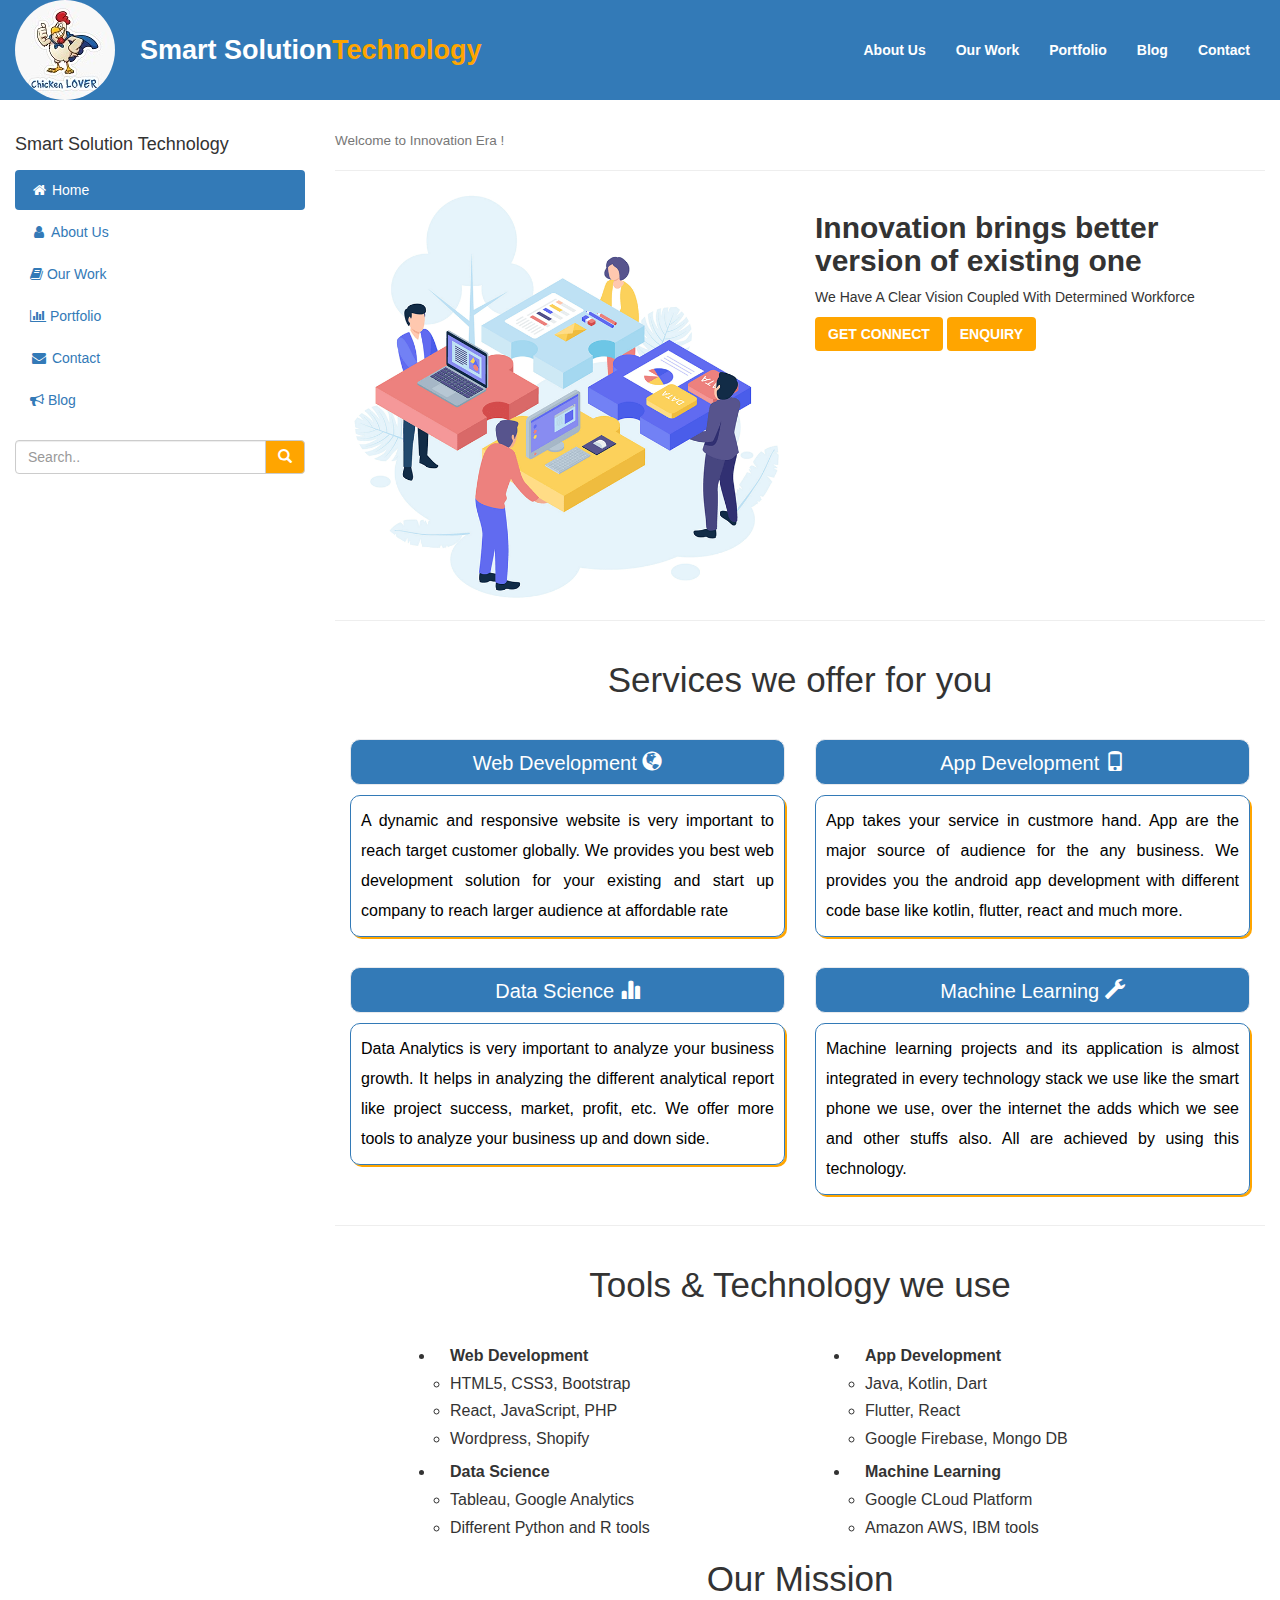
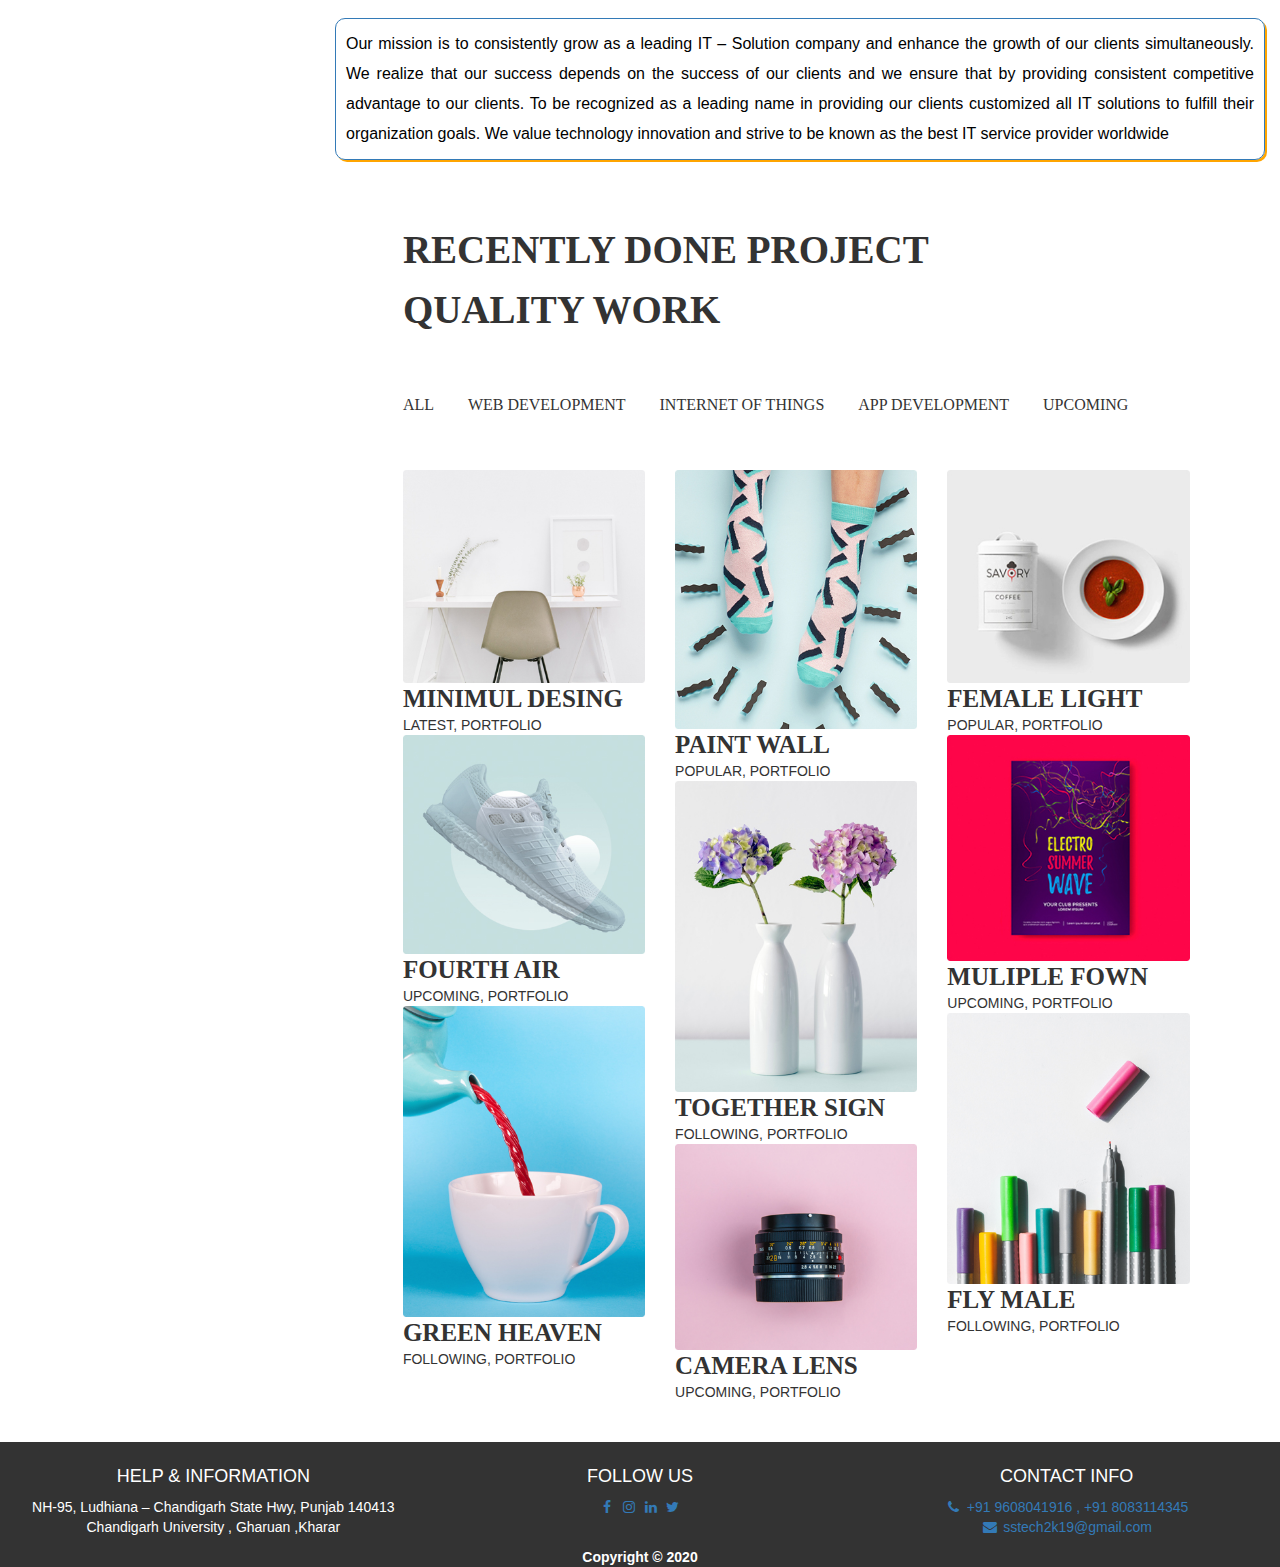
<file: index.html>
<!doctype html>
<html lang="en">
    <head>
        <meta charset="utf-8">
        <meta http-equiv="X-UA-Compatible" content="IE=edge">
        <meta name="viewport" content="width=device-width, initial-scale=1">
        
        <title>Home | SS Tech </title>

        <link rel="stylesheet" href="css/bootstrap.min.css">
        <link rel="stylesheet" href="./vendor/Magnific-Popup/dist/magnific-popup.css">


        <!--  Owl-carousel css file  -->
        <link rel="stylesheet" href="./vendor/owl-carousel/css/owl.carousel.min.css">
        <link rel="stylesheet" href="./vendor/owl-carousel/css/owl.theme.default.min.css">
        <link rel="stylesheet" href="css/styles.css">  
        <!-- Load an icon library -->
        <link rel="stylesheet" href="https://cdnjs.cloudflare.com/ajax/libs/font-awesome/4.7.0/css/font-awesome.min.css">
        <link rel="stylesheet" href="./css/responsive.css">

    </head>

    <body>
      <!-- Start of Header-->
      <header>
            <nav id="header-nav" class="navbar navbar-default" >
                <div class="container-fluid">
                    
                    <div class="navbar-header">
                      <!--brand logo-->
                      <a class="pull-left" href="index.html">
                        <img class="img-circle brand-logo" src="images/chicken-lover.jpg" alt="SS Tech">
                      </a>
                        <!--brand name-->
                      <a href="index.html" class="navbar-brand">
                        <h1 class="hidden-xs">Smart Solution<span>Technology</span></h1>
                        <h1 class="visible-xs">SS <span>Tech</span></h1>
                      </a>

                        <!--toggle get grouped for better mobile display-->
                      <button type="button" class="navbar-toggle collapsed" data-toggle="collapse" data-target="#collapsable-nav" aria-expanded="false" id="toggle-button">
                            <span class="sr-only">Toggle navigation</span>
                            <span class="icon-bar"></span>
                            <span class="icon-bar"></span>
                            <span class="icon-bar"></span>   
                      </button>
                    </div>

                    <div id="collapsable-nav" class="collapse navbar-collapse">
                         <ul id="nav-list" class="nav navbar-nav navbar-right">
                          <!--class="visible-xs"-->
                            <li>
                              <a href="pages/about-us.html">
                                <br class="hidden-xs">About Us</a>
                            </li>
                            <li>
                              <a href="pages/our-work.html">
                                <br class="hidden-xs">Our Work</a>
                            </li>
                            <li>
                              <a href="pages/portfolio.html">
                                <br class="hidden-xs">Portfolio</a>
                            </li>
                            <li>
                              <a href="#blog">
                                <br class="hidden-xs">Blog</a>
                            </li>
                            <li>
                              <a href="#contact">
                                <br class="hidden-xs">Contact</a>
                            </li>
                            
                        </ul>
                     </div>
                  </div>
            </nav>
        </header>  <!-- End of Header-->

        <!-- left side nav-->
        <div class="container-fluid">
            <div class="row content">
              <div class="col-sm-3 col-md-3 sidenav hidden-xs" data-spy="affix" data-offset-top="130">
              <!--scroll indicator-->
                <div class="progress-container">
                  <div class="progress-bar" id="myBar"></div>
                </div>

                <h4>Smart Solution Technology</h4>
                <ul class="nav nav-pills nav-stacked" >
                  <li class="active">
                    <a href="index.html"><i class="fa fa-fw fa-home"></i>  Home</a>
                  </li>
                  <li>
                    <a href="pages/about-us.html"><i class="fa fa-fw fa-user"></i>  About Us</a>
                  </li>
                  <li>
                    <a href="pages/our-work.html"><i class="fa fa-book"></i>  Our Work</a>
                  </li>
                  <li>
                    <a href="pages/portfolio.html"><i class="fa fa-bar-chart"></i>  Portfolio</a>
                  </li>
                  <li>
                    <a href="#contact"><i class="fa fa-fw fa-envelope"></i>  Contact</a>
                  </li>
                  <li>
                    <a href="#blog"><i class="fa fa-bullhorn"></i>  Blog</a>
                  </li>
                </ul>

                <br>

                <div class="input-group">
                  <input type="text" class="form-control" placeholder="Search..">
                  <span class="input-group-btn">
                    <button class="btn btn-default" type="button">
                      <span class="glyphicon glyphicon-search">
                      </span>
                    </button>
                  </span>
                </div>
                <br>  
            </div>


            <!--Top page Start-->
            <div class="col-sm-9 col-md-9 pull-right">
                <h4><small>Welcome to Innovation Era !</small></h4>
                <hr>
                <img src="images/hero-img.png" class="col-md-6 col-sm-6 col-xs-12">
                <div class="col-md-6 col-sm-6 col-xs-12">
                  <h2><strong>Innovation brings better version of existing one</strong></h2>
                  <p>
                    We Have A Clear Vision Coupled With Determined Workforce
                  </p>
                  <button class="btn"><a href="#"></a><strong>GET CONNECT</strong></button>
                  <button class="btn"><a href="#"></a><strong>ENQUIRY</strong></button>
                </div>
            </div>
            <!--Top page end-->

            <!--Services we offer Start-->
            <div class="col-sm-9 col-xs-12 pull-right">
              <hr>
              <h3>Services we offer for you</h3>
              <div class="col-md-6 col-sm-6 col-xs-12">
                <h2 class="service"> Web Development 
                  <span class="glyphicon glyphicon-globe">
                </h2>
                <p class="PageContent">
                  A dynamic and responsive website is very important to reach target customer globally. We provides you best web development solution for your existing and start up company to reach larger audience at affordable rate
                </p>
              </div>
              <div class="col-md-6 col-sm-6 col-xs-12">
                <h2 class="service"> App Development
                  <span class="glyphicon glyphicon-phone">
                </h2>
                <p class="PageContent">
                  App takes your service in custmore hand. App are the major source of audience for the any business. We provides you the android app development with different code base like kotlin, flutter, react and much more.
                </p>
              </div>
              <div class="col-md-6 col-sm-6 col-xs-12">
                <h2 class="service"> Data Science 
                  <span class="glyphicon glyphicon-stats">
                </h2>
                <p class="PageContent">
                  Data Analytics is very important to analyze your business growth. It helps in analyzing the different analytical report like project success, market, profit, etc. We offer more tools to analyze your business up and down side.
                </p>
              </div>
              <div class="col-md-6 col-sm-6 col-xs-12">
                <h2 class="service"> Machine Learning 
                <span class="glyphicon glyphicon-wrench">
                </h2>
                <p class="PageContent">
                  Machine learning projects and its application is almost integrated in every technology stack we use like the smart phone we use, over the internet the adds which we see and other stuffs also. All are achieved by using this technology.
                </p>
              </div>
            </div>
            <!--Services we offer End-->


            <!--Tools and Technology we use Start-->
            <div class="col-sm-9 pull-right">
              <hr>
              <h3>Tools & Technology we use</h3>
              <div class="list">
                <ul>
                  <li class="listHeading col-md-6 col-sm-6 col-xs-12">
                    <strong>Web Development</strong>
                    <ul>
                      <li> HTML5, CSS3, Bootstrap</li>
                      <li> React, JavaScript, PHP</li>
                      <li> Wordpress, Shopify</li>
                    </ul>
                  </li>

                  <li class="listHeading col-md-6 col-sm-6 col-xs-12">
                    <strong>App Development</strong>
                    <ul>
                      <li> Java, Kotlin, Dart</li>
                      <li> Flutter, React</li>
                      <li> Google Firebase, Mongo DB</li>
                    </ul>
                  </li>

                  <li class="listHeading col-md-6 col-sm-6 col-xs-12">
                    <strong>Data Science</strong>
                    <ul>
                      <li> Tableau, Google Analytics</li>
                      <li> Different Python and R tools</li>
                    </ul>
                  </li>

                  <li class="listHeading col-md-6 col-sm-6 col-xs-12">
                    <strong>Machine Learning</strong>
                    <ul>
                      <li> Google CLoud Platform</li>
                      <li> Amazon AWS, IBM tools</li>
                    </ul>
                  </li>
                </ul>
              </div>
            </div>
            <!--Tools and Technology we use end-->


            <!--Our Mission Start-->
            <div class="col-sm-9 pull-right">
              <h3>Our Mission</h3>
              <p class="PageContent">
                Our mission is to consistently grow as a leading IT – Solution company and enhance the growth of our clients simultaneously. We realize that our success depends on the success of our clients and we ensure that by providing consistent competitive advantage to our clients.
                To be recognized as a leading name in providing our clients customized all IT solutions to fulfill their organization goals. We value technology innovation and strive to be known as the best IT service provider worldwide
              </p>
            </div>
            <!--Our Mission End-->
          </div>

          <div class="col-sm-9 pull-right">

        <section class="project-area" id="port">
            <div class="container">
                <div class="project-title pb-5">
                    <h1 class="text-uppercase title-h1">Recently Done Project</h1>
                    <h1 class="text-uppercase title-h1">Quality Work</h1>
                </div>

                <div class="button-group">
                    <button type="button" class="active" id="btn1" data-filter="*">All</button>
                    <button type="button" data-filter=".popular">Web Development</button>
                    <button type="button" data-filter=".latest">Internet of Things</button>
                    <button type="button" data-filter=".following">App Development</button>
                    <button type="button" data-filter=".upcoming">Upcoming</button>
                </div>

                <div class="row grid">
                    <div class="col-lg-4 col-md-6 col-sm-12 element-item latest">
                        <div class="our-project">
                            <div class="img">
                                <a class="test-popup-link" href="images/projects/All Solution App.jpg">
                                    <img src="images/portfolio/p1.jpg" alt="portfolio-1" class="img-fluid">
                                </a>
                            </div>
                            <div class="title py-4">
                                <h4 class="text-uppercase">Minimul Desing</h4>
                                <span class="text-secondary">Latest, Portfolio</span>
                            </div>
                        </div>
                    </div>
                    <div class="col-lg-4 col-md-6 col-sm-12 element-item popular">
                        <div class="our-project">
                            <div class="img">
                                <a class="test-popup-link" href="images/portfolio/p2.jpg">
                                    <img src="images/portfolio/p2.jpg" alt="portfolio-2" class="img-fluid">
                                </a>
                            </div>
                            <div class="title py-4">
                                <h4 class="text-uppercase">Paint Wall</h4>
                                <span class="text-secondary">Popular, Portfolio</span>
                            </div>
                        </div>
                    </div>
                    <div class="col-lg-4 col-md-6 col-sm-12 element-item popular">
                        <div class="our-project">
                            <div class="img">
                                <a class="test-popup-link" href="images/portfolio/p3.jpg">
                                    <img src="images/portfolio/p3.jpg" alt="portfolio-3" class="img-fluid">
                                </a>
                            </div>
                            <div class="title py-4">
                                <h4 class="text-uppercase">Female light</h4>
                                <span class="text-secondary">Popular, Portfolio</span>
                            </div>
                        </div>
                    </div>
                    <div class="col-lg-4 col-md-6 col-sm-12 element-item upcoming">
                        <div class="our-project">
                            <div class="img">
                                <a class="test-popup-link" href="images/portfolio/p4.jpg">
                                    <img src="images/portfolio/p4.jpg" alt="portfolio-4" class="img-fluid">
                                </a>
                            </div>
                            <div class="title py-4">
                                <h4 class="text-uppercase">Fourth Air</h4>
                                <span class="text-secondary">Upcoming, Portfolio</span>
                            </div>
                        </div>
                    </div>
                    <div class="col-lg-4 col-md-6 col-sm-12 element-item upcoming">
                        <div class="our-project">
                            <div class="img">
                                <a class="test-popup-link" href="images/portfolio/p5.jpg">
                                    <img src="images/portfolio/p5.jpg" alt="portfolio-5" class="img-fluid">
                                </a>
                            </div>
                            <div class="title py-4">
                                <h4 class="text-uppercase">Muliple fown</h4>
                                <span class="text-secondary">Upcoming, Portfolio</span>
                            </div>
                        </div>
                    </div>
                    <div class="col-lg-4 col-md-6 col-sm-12 element-item following">
                        <div class="our-project">
                            <div class="img">
                                <a class="test-popup-link" href="images/portfolio/p6.jpg">
                                    <img src="images/portfolio/p6.jpg" alt="portfolio-6" class="img-fluid">
                                </a>
                            </div>
                            <div class="title py-4">
                                <h4 class="text-uppercase">Together sign</h4>
                                <span class="text-secondary">Following, Portfolio</span>
                            </div>
                        </div>
                    </div>
                    <div class="col-lg-4 col-md-6 col-sm-12 element-item following">
                        <div class="our-project">
                            <div class="img">
                                <a class="test-popup-link" href="images/portfolio/p7.jpg">
                                    <img src="images/portfolio/p7.jpg" alt="portfolio-7" class="img-fluid">
                                </a>
                            </div>
                            <div class="title py-4">
                                <h4 class="text-uppercase">Green Heaven</h4>
                                <span class="text-secondary">Following, Portfolio</span>
                            </div>
                        </div>
                    </div>
                    <div class="col-lg-4 col-md-6 col-sm-12 element-item following">
                        <div class="our-project">
                            <div class="img">
                                <a class="test-popup-link" href="images/portfolio/p8.jpg">
                                    <img src="images/portfolio/p8.jpg" alt="portfolio-8" class="img-fluid">
                                </a>
                            </div>
                            <div class="title py-4">
                                <h4 class="text-uppercase">Fly Male</h4>
                                <span class="text-secondary">Following, Portfolio</span>
                            </div>
                        </div>
                    </div>
                    <div class="col-lg-4 col-md-6 col-sm-12 element-item upcoming">
                        <div class="our-project">
                            <div class="img">
                                <a class="test-popup-link" href="images/portfolio/p9.jpg">
                                    <img src="images/portfolio/p9.jpg" alt="portfolio-9" class="img-fluid">
                                </a>
                            </div>
                            <div class="title py-4">
                                <h4 class="text-uppercase">Camera Lens</h4>
                                <span class="text-secondary">Upcoming, Portfolio</span>
                            </div>
                        </div>
                    </div>
                </div>
            </div>
        </section>

        <!--  ======================= End Project Area =============================  -->


          </div>

        </div>

        <footer class="container-fluid">
          <div class="row text-center">
              <div class="col-sm-4">
                <h4>HELP & INFORMATION</h4>
                <p>NH-95, Ludhiana – Chandigarh State Hwy, Punjab 140413
                  <br>
                  Chandigarh University , Gharuan ,Kharar
                </p>
              </div>

              <div class="col-sm-4">
                <h4>FOLLOW US</h4>
                <a href="#"><i class="fa fa-fw fa-facebook"></i></a>
                <a href="#"><i class="fa fa-fw fa-instagram"></i></a>
                <a href="#"><i class="fa fa-fw fa-linkedin"></i></a>
                <a href="#"><i class="fa fa-fw fa-twitter"></i></a>
 
              </div>

              <div class="col-sm-4">
                <h4>CONTACT INFO</h4>
                <a href="tel:+919608041916"><i class="fa fa-fw fa-phone"></i> +91 9608041916 ,</a>
                <a href="tel:+918083114345">+91 8083114345</a>
                <br>
                <a href="mailto:sstech2k19@gmail.com"><i class="fa fa-fw fa-envelope"></i> sstech2k19@gmail.com</a>
              </div>
          </div>

          <div class="row text-center">
              <strong>Copyright &copy; 2020</strong>
          </div>
        </footer>

        <script src="js/jquery-2.1.4.min.js"></script>
        <script src="js/bootstrap.min.js"></script>
        <script src="js/script.js"></script>

    <!--  isotope js library  -->
    <script src="./vendor/isotope/isotope.min.js"></script>

    <!--  Magnific popup script file  -->
    <script src="./vendor/Magnific-Popup/dist/jquery.magnific-popup.min.js"></script>

    <!--  Owl-carousel js file  -->
    <script src="./vendor/owl-carousel/js/owl.carousel.min.js"></script>

    <!--  custom js file  -->
    <script src="./js/main.js"></script>
    </body>

</html>
</file>
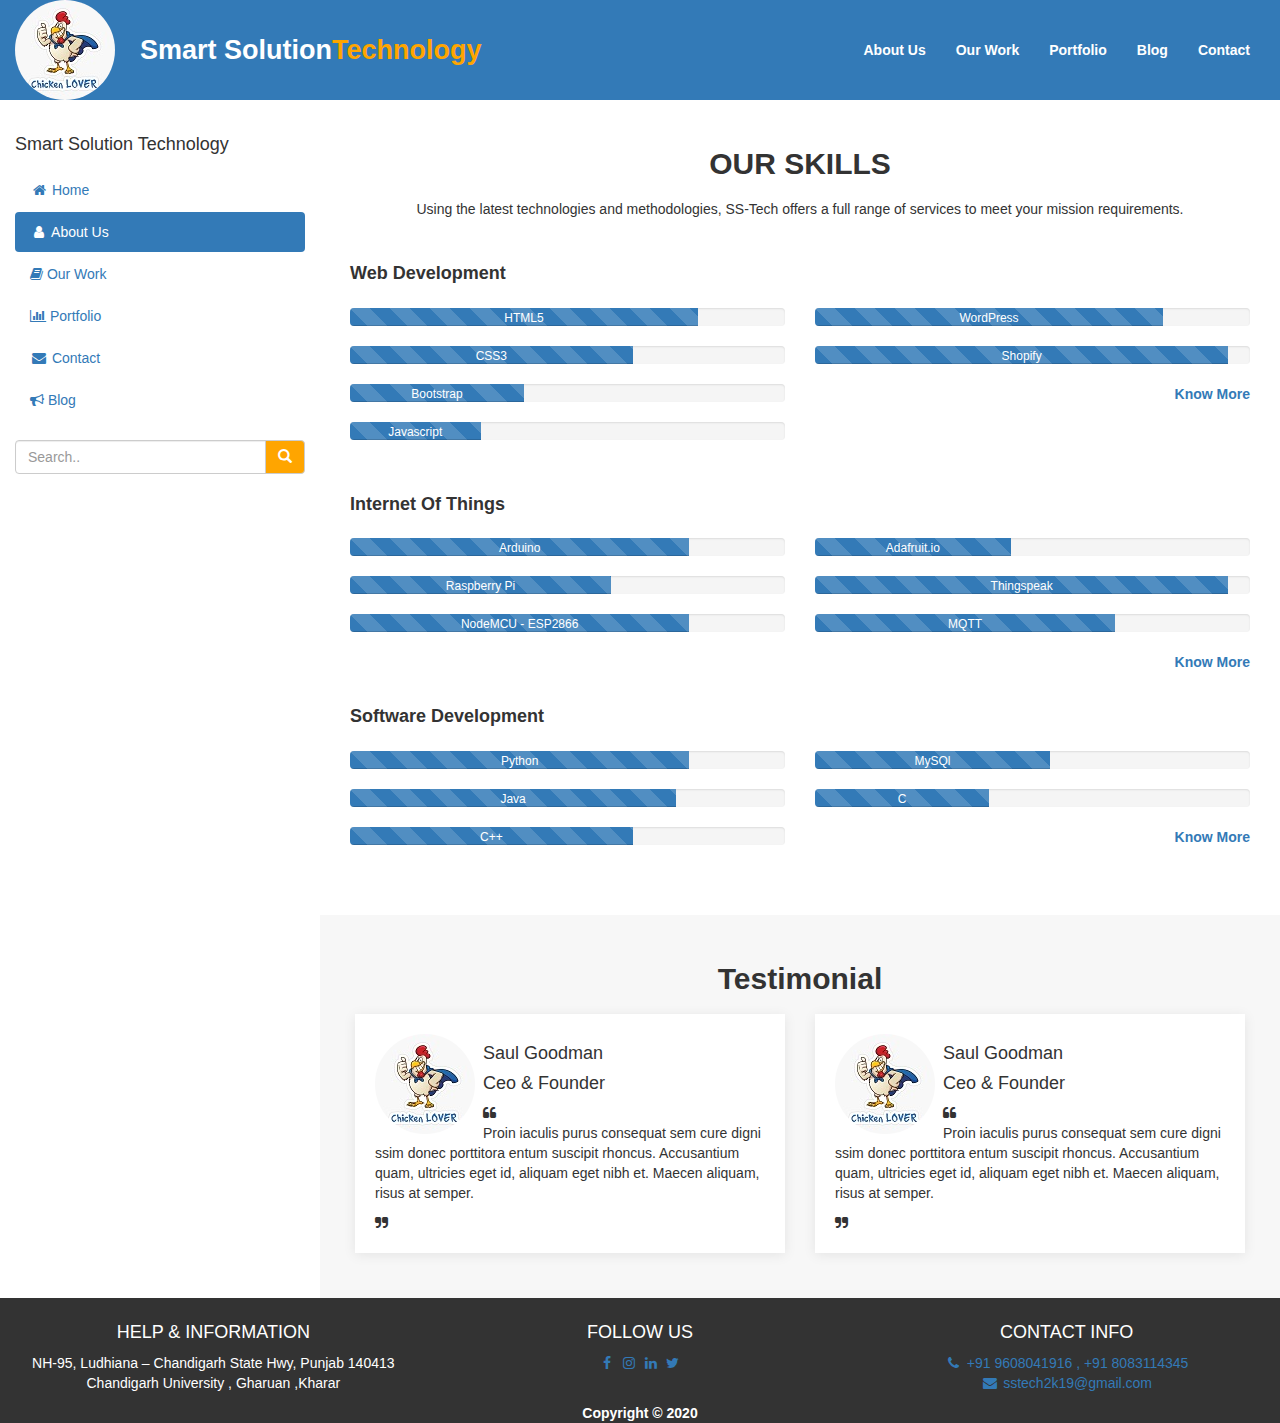
<file: pages/about-us.html>
<!doctype html>
<html lang="en">
    <head>
        <meta charset="utf-8">
        <meta http-equiv="X-UA-Compatible" content="IE=edge">
        <meta name="viewport" content="width=device-width, initial-scale=1">
        
        <title>Portfolio | SS Tech </title>

        <link rel="stylesheet" href="../css/bootstrap.min.css">
        <link rel="stylesheet" href="../css/styles.css">  
        <!-- Load an icon library -->
        <link rel="stylesheet" href="https://cdnjs.cloudflare.com/ajax/libs/font-awesome/4.7.0/css/font-awesome.min.css">

    </head>

    <body>
      <!-- Start of Header-->
      <header>
            <nav id="header-nav" class="navbar navbar-default" >
                <div class="container-fluid">
                    
                    <div class="navbar-header">
                      <!--brand logo-->
                      <a class="pull-left" href="../index.html">
                        <img class="img-circle brand-logo" src="../images/chicken-lover.jpg" alt="SS Tech">
                      </a>
                        <!--brand name-->
                      <a href="../index.html" class="navbar-brand">
                        <h1 class="hidden-xs">Smart Solution<span>Technology</span></h1>
                        <h1 class="visible-xs">SS <span>Tech</span></h1>
                      </a>

                        <!--toggle get grouped for better mobile display-->
                      <button type="button" class="navbar-toggle collapsed" data-toggle="collapse" data-target="#collapsable-nav" aria-expanded="false" id="toggle-button">
                            <span class="sr-only">Toggle navigation</span>
                            <span class="icon-bar"></span>
                            <span class="icon-bar"></span>
                            <span class="icon-bar"></span>   
                      </button>
                    </div>

                    <div id="collapsable-nav" class="collapse navbar-collapse">
                         <ul id="nav-list" class="nav navbar-nav navbar-right">
                          <!--class="visible-xs"-->
                            <li class="active">
                              <a href="about-us.html">
                                <br class="hidden-xs">About Us</a>
                            </li>
                            <li>
                              <a href="our-work.html">
                                <br class="hidden-xs">Our Work</a>
                            </li>
                            <li>
                              <a href="portfolio.html">
                                <br class="hidden-xs">Portfolio</a>
                            </li>
                            <li>
                              <a href="#blog">
                                <br class="hidden-xs">Blog</a>
                            </li>
                            <li>
                              <a href="#contact">
                                <br class="hidden-xs">Contact</a>
                            </li>
                            
                        </ul>
                     </div>
                  </div>
            </nav>
        </header>  <!-- End of Header-->

        <!-- left side nav-->
        <div class="container-fluid">
            <div class="row content">
              <div class="col-sm-3 sidenav hidden-xs" data-spy="affix" data-offset-top="130">
              <!--scroll indicator-->
                <div class="progress-container">
                  <div class="progress-bar" id="myBar"></div>
                </div>

                <h4>Smart Solution Technology</h4>
                <ul class="nav nav-pills nav-stacked" >
                  <li>
                    <a href="../index.html"><i class="fa fa-fw fa-home"></i>  Home</a>
                  </li>
                  <li class="active">
                    <a href="about-us.html"><i class="fa fa-fw fa-user"></i>  About Us</a>
                  </li>
                  <li>
                    <a href="our-work.html"><i class="fa fa-book"></i>  Our Work</a>
                  </li>
                  <li>
                    <a href="portfolio.html"><i class="fa fa-bar-chart"></i>  Portfolio</a>
                  </li>
                  <li>
                    <a href="#contact"><i class="fa fa-fw fa-envelope"></i>  Contact</a>
                  </li>
                  <li>
                    <a href="#blog"><i class="fa fa-bullhorn"></i>  Blog</a>
                  </li>
                </ul>

                <br>

                <div class="input-group">
                  <input type="text" class="form-control" placeholder="Search..">
                  <span class="input-group-btn">
                    <button class="btn btn-default" type="button">
                      <span class="glyphicon glyphicon-search">
                      </span>
                    </button>
                  </span>
                </div>
                <br>
                
            </div> 

        <!--Right content--(About Us)-->
            
            <div class="col-sm-9 pull-right">
              <div class="text-center">
                  <h1 style="font-size: 30px;font-weight: 700;line-height: 48.75px; color:rgb(51,51,51);">OUR SKILLS</h1>

                  <p>Using the latest technologies and methodologies, SS-Tech offers a full range of services to meet your mission requirements.</p>
              </div>
            </div> <!--End Right content--(col-sm-9 pull-right)-->
                
                <!--WEB DEv-->

            <div class="col-sm-9 pull-right">
                
              <div class="total-skill-box">
                  
                  <h1 style="font-size: 18px;font-weight: 700;line-height: 48.75px; color:rgb(51,51,51); margin-left: 15px;">Web Development</h1>
                  
                    <div class="col-sm-6" >
                      
                        <div class="progress">
                          <div class="progress-bar progress-bar-striped active" role="progressbar"
                          aria-valuenow="40" aria-valuemin="0" aria-valuemax="100" style="width:80%;">
                            HTML5
                          </div>
                        </div>
                        
                        <div class="progress">
                          <div class="progress-bar progress-bar-striped active" role="progressbar"
                          aria-valuenow="40" aria-valuemin="0" aria-valuemax="100" style="width:65%">
                            CSS3
                          </div>
                        </div>
                        
                        <div class="progress">
                          <div class="progress-bar progress-bar-striped active" role="progressbar"
                          aria-valuenow="40" aria-valuemin="0" aria-valuemax="100" style="width:40%">
                            Bootstrap
                          </div>
                        </div>
                        
                        <div class="progress">
                          <div class="progress-bar progress-bar-striped active" role="progressbar"
                          aria-valuenow="40" aria-valuemin="0" aria-valuemax="100" style="width:30%">
                            Javascript
                          </div>
                        </div>
                        
                    </div>

                    <div class="col-sm-6">
                      <div class="progress">
                          <div class="progress-bar progress-bar-striped active" role="progressbar"
                          aria-valuenow="40" aria-valuemin="0" aria-valuemax="100" style="width:80%;">
                            WordPress
                          </div>
                        </div>
                        
                        <div class="progress">
                          <div class="progress-bar progress-bar-striped active" role="progressbar"
                          aria-valuenow="40" aria-valuemin="0" aria-valuemax="100" style="width:95%;">
                            Shopify
                          </div>
                        </div>
                        
                        <a href="our-work.html" class="know-more" title="Web Development Project"><strong>Know More</strong></a>
                    </div>
              </div> <!--End total-skill-box-->

              
            </div><!--End Right content--(col-sm-9 pull-right skill-box)-->
                
                <!--IoT-->
            
            <div class="col-sm-9 pull-right">
                
              <div class="total-skill-box">
                  
                  <h1 style="font-size: 18px;font-weight: 700;line-height: 48.75px; color:rgb(51,51,51); margin-left: 15px;">Internet Of Things</h1>
                  
                    <div class="col-sm-6" >
                      
                        <div class="progress">
                          <div class="progress-bar progress-bar-striped active" role="progressbar"
                          aria-valuenow="40" aria-valuemin="0" aria-valuemax="100" style="width:78%;">
                            Arduino
                          </div>
                        </div>
                        
                        <div class="progress">
                          <div class="progress-bar progress-bar-striped active" role="progressbar"
                          aria-valuenow="40" aria-valuemin="0" aria-valuemax="100" style="width:60%;">
                            Raspberry Pi
                          </div>
                        </div>
                        
                        <div class="progress">
                          <div class="progress-bar progress-bar-striped active" role="progressbar"
                          aria-valuenow="40" aria-valuemin="0" aria-valuemax="100" style="width:78%;">
                            NodeMCU - ESP2866
                          </div>
                        </div>
                        
                    </div>

                    <div class="col-sm-6">
                        
                      <div class="progress">
                          <div class="progress-bar progress-bar-striped active" role="progressbar"
                          aria-valuenow="40" aria-valuemin="0" aria-valuemax="100" style="width:45%">
                          Adafruit.io 
                          </div>
                        </div>
                        
                      <div class="progress">
                          <div class="progress-bar progress-bar-striped active" role="progressbar"
                          aria-valuenow="40" aria-valuemin="0" aria-valuemax="100" style="width:95%">
                              Thingspeak
                          </div>
                        </div>
                        
                    <div class="progress">
                          <div class="progress-bar progress-bar-striped active" role="progressbar"
                          aria-valuenow="40" aria-valuemin="0" aria-valuemax="100" style="width:69%">
                            MQTT
                          </div>
                        </div>
                        
                        <a href="our-work.html" class="know-more" title="IoT Project"><strong>Know More</strong></a>
                        
                    </div>
              </div> <!--End total-skill-box-->   
            </div><!--End Right content--(col-sm-9 pull-right skill-box)-->
                
              <!--Software Dev-->
                 
            <div class="col-sm-9 pull-right">
                
              <div class="total-skill-box">
                  
                  <h1 style="font-size: 18px;font-weight: 700;line-height: 48.75px; color:rgb(51,51,51); margin-left: 15px;">Software Development</h1>
                  
                    <div class="col-sm-6" >
                      
                        <div class="progress">
                          <div class="progress-bar progress-bar-striped active" role="progressbar"
                          aria-valuenow="40" aria-valuemin="0" aria-valuemax="100" style="width:78%;">
                            Python
                          </div>
                        </div>
                        
                        <div class="progress">
                          <div class="progress-bar progress-bar-striped active" role="progressbar"
                          aria-valuenow="40" aria-valuemin="0" aria-valuemax="100" style="width:75%;">
                            Java
                          </div>
                        </div>
                        
                        <div class="progress">
                          <div class="progress-bar progress-bar-striped active" role="progressbar"
                          aria-valuenow="40" aria-valuemin="0" aria-valuemax="100" style="width:65%;">
                            C++
                          </div>
                        </div>
                        
                    </div>

                    <div class="col-sm-6">
                        
                      <div class="progress">
                          <div class="progress-bar progress-bar-striped active" role="progressbar"
                          aria-valuenow="40" aria-valuemin="0" aria-valuemax="100" style="width:54%">
                            MySQl
                          </div>  
                      </div>
                        
                        <div class="progress">
                          <div class="progress-bar progress-bar-striped active" role="progressbar"
                          aria-valuenow="40" aria-valuemin="0" aria-valuemax="100" style="width:40%;">
                            C
                          </div>
                        </div>
                        
                        <a href="our-work.html" class="know-more" title="Software Project"><strong>Know More</strong></a>
                    </div>
              </div> <!--End total-skill-box-->   
            </div><!--End Right content--(col-sm-9 pull-right skill-box)-->
                
<!--Testimonial-->
                
                <div class="col-sm-9 pull-right" style="background-color: #F7F7F7; padding: 20px 20px; margin-top: 50px;">
                
                    <h1 style="font-size: 30px;font-weight: 700;line-height: 48.75px; color:rgb(51,51,51);" class="text-center">Testimonial</h1>
                    
              <div class="testimonial-box">
                  
                    <div class="col-sm-6">
                      
                        <div class="inside-box">
                        
                            <img class="img-circle brand-logo testimonial-img" src="../images/chicken-lover.jpg" alt="SS Tech">
                            <h4>Saul Goodman</h4>
                            <h4>Ceo & Founder</h4>
                            
                            <i class="fa fa-quote-left" aria-hidden="true" ></i>
                            
                            <p> Proin iaculis purus consequat sem cure digni ssim donec porttitora entum suscipit rhoncus. Accusantium quam, ultricies eget id, aliquam eget nibh et. Maecen aliquam, risus at semper. </p>
                            <i class="fa fa-quote-right" aria-hidden="true"></i>
                            
                            
                        </div>
                        
                    </div>

                     <div class="col-sm-6">
                      
                        <div class="inside-box">
                        
                            <img class="img-circle brand-logo testimonial-img" src="../images/chicken-lover.jpg" alt="SS Tech">
                            <h4>Saul Goodman</h4>
                            <h4>Ceo & Founder</h4>
                            
                            <i class="fa fa-quote-left" aria-hidden="true" ></i>
                            
                            <p> Proin iaculis purus consequat sem cure digni ssim donec porttitora entum suscipit rhoncus. Accusantium quam, ultricies eget id, aliquam eget nibh et. Maecen aliquam, risus at semper. </p>
                            <i class="fa fa-quote-right" aria-hidden="true"></i>
                            
                            
                        </div>
                        
                    </div>
              </div> <!--End total-skill-box-->   
            </div><!--End Right content--(col-sm-9 pull-right skill-box)-->
                <!--End of Testimonila-->
                


        </div><!--End ROW content-->
      </div><!--End Container-fluid-->
                
      
        <!--footer-->

        <footer class="container-fluid">
          <div class="row text-center">
              <div class="col-sm-4">
                <h4>HELP & INFORMATION</h4>
                <p>NH-95, Ludhiana – Chandigarh State Hwy, Punjab 140413
                  <br>
                  Chandigarh University , Gharuan ,Kharar
                </p>
              </div>

              <div class="col-sm-4">
                <h4>FOLLOW US</h4>
                <a href="#"><i class="fa fa-fw fa-facebook"></i></a>
                <a href="#"><i class="fa fa-fw fa-instagram"></i></a>
                <a href="#"><i class="fa fa-fw fa-linkedin"></i></a>
                <a href="#"><i class="fa fa-fw fa-twitter"></i></a>
 
              </div>

              <div class="col-sm-4">
                <h4>CONTACT INFO</h4>
                <a href="tel:+919608041916"><i class="fa fa-fw fa-phone"></i> +91 9608041916 ,</a>
                <a href="tel:+918083114345">+91 8083114345</a>
                <br>
                <a href="mailto:sstech2k19@gmail.com"><i class="fa fa-fw fa-envelope"></i> sstech2k19@gmail.com</a>
              </div>
          </div>

          <div class="row text-center">
              <strong>Copyright &copy; 2020</strong>
          </div>
        </footer>

        <script src="../js/jquery-2.1.4.min.js"></script>
        <script src="../js/bootstrap.min.js"></script>
        <script src="../js/script.js"></script>
    </body>

</html>
</file>
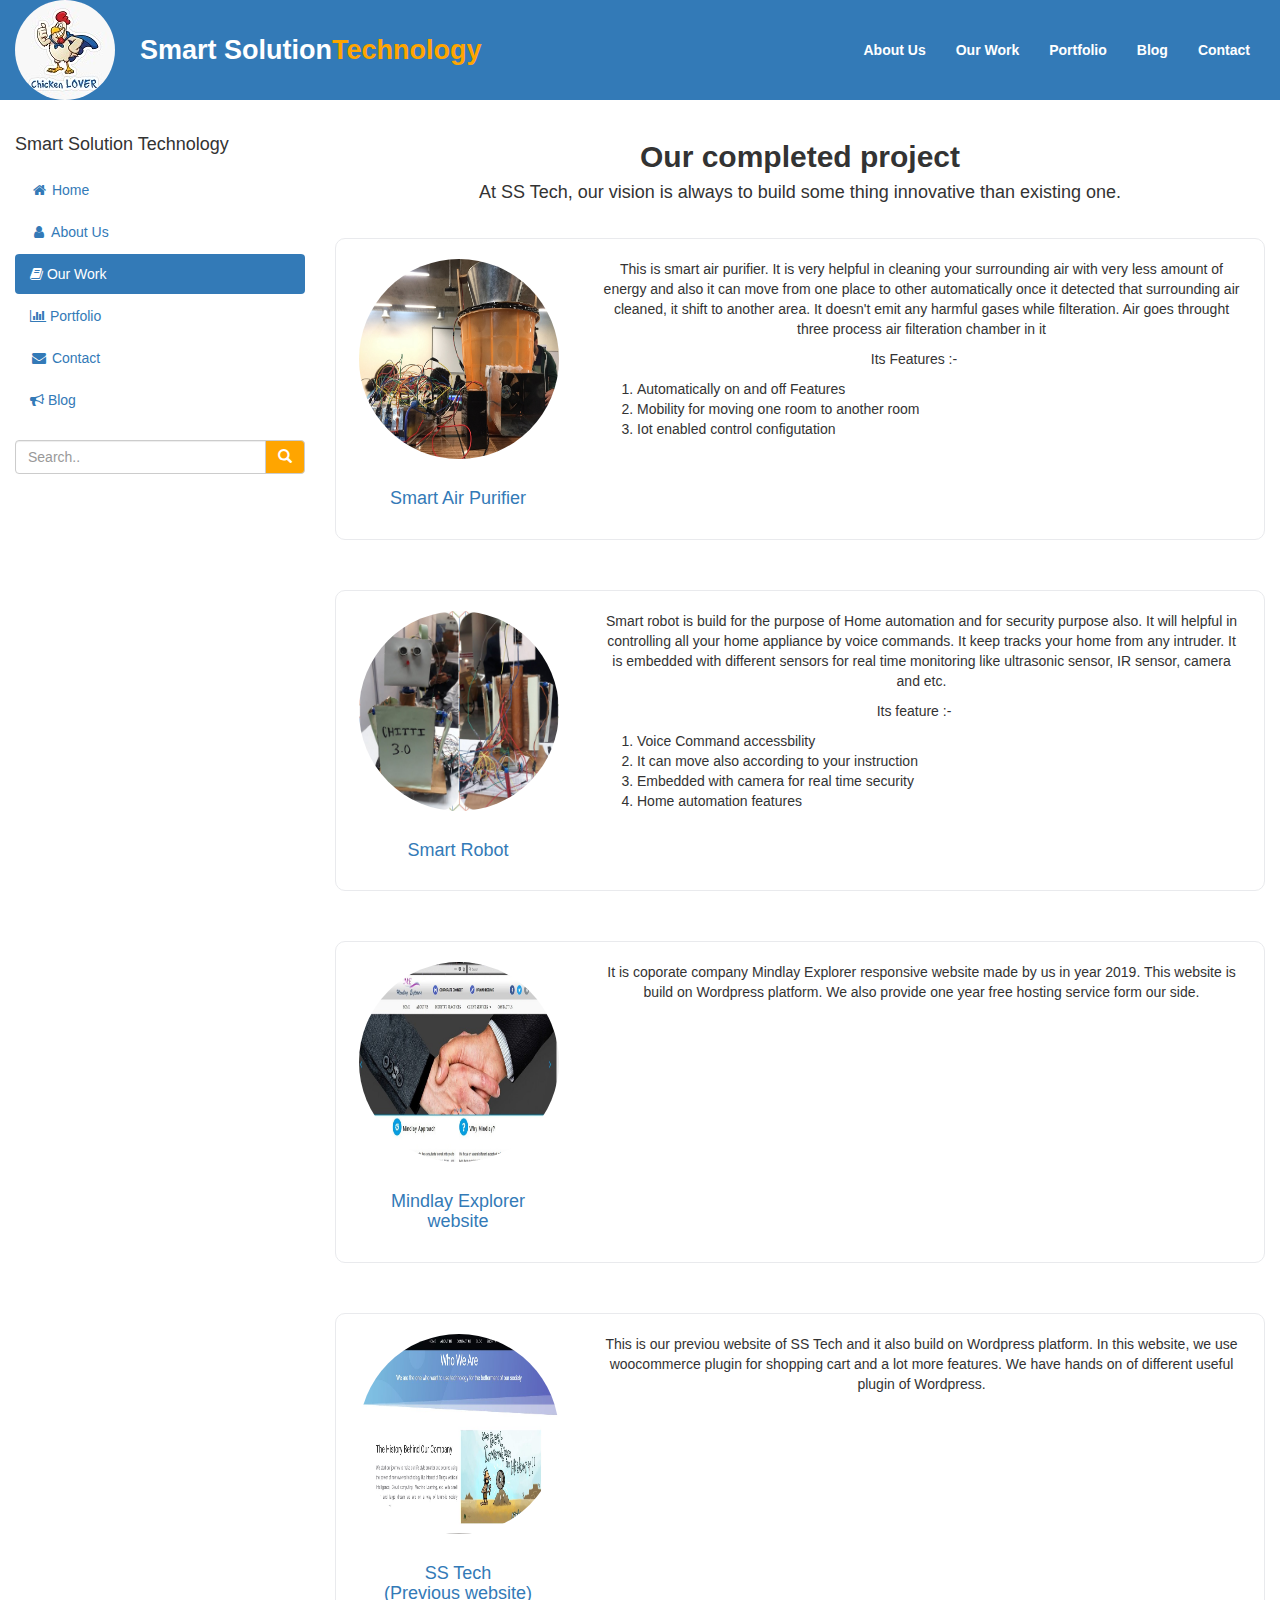
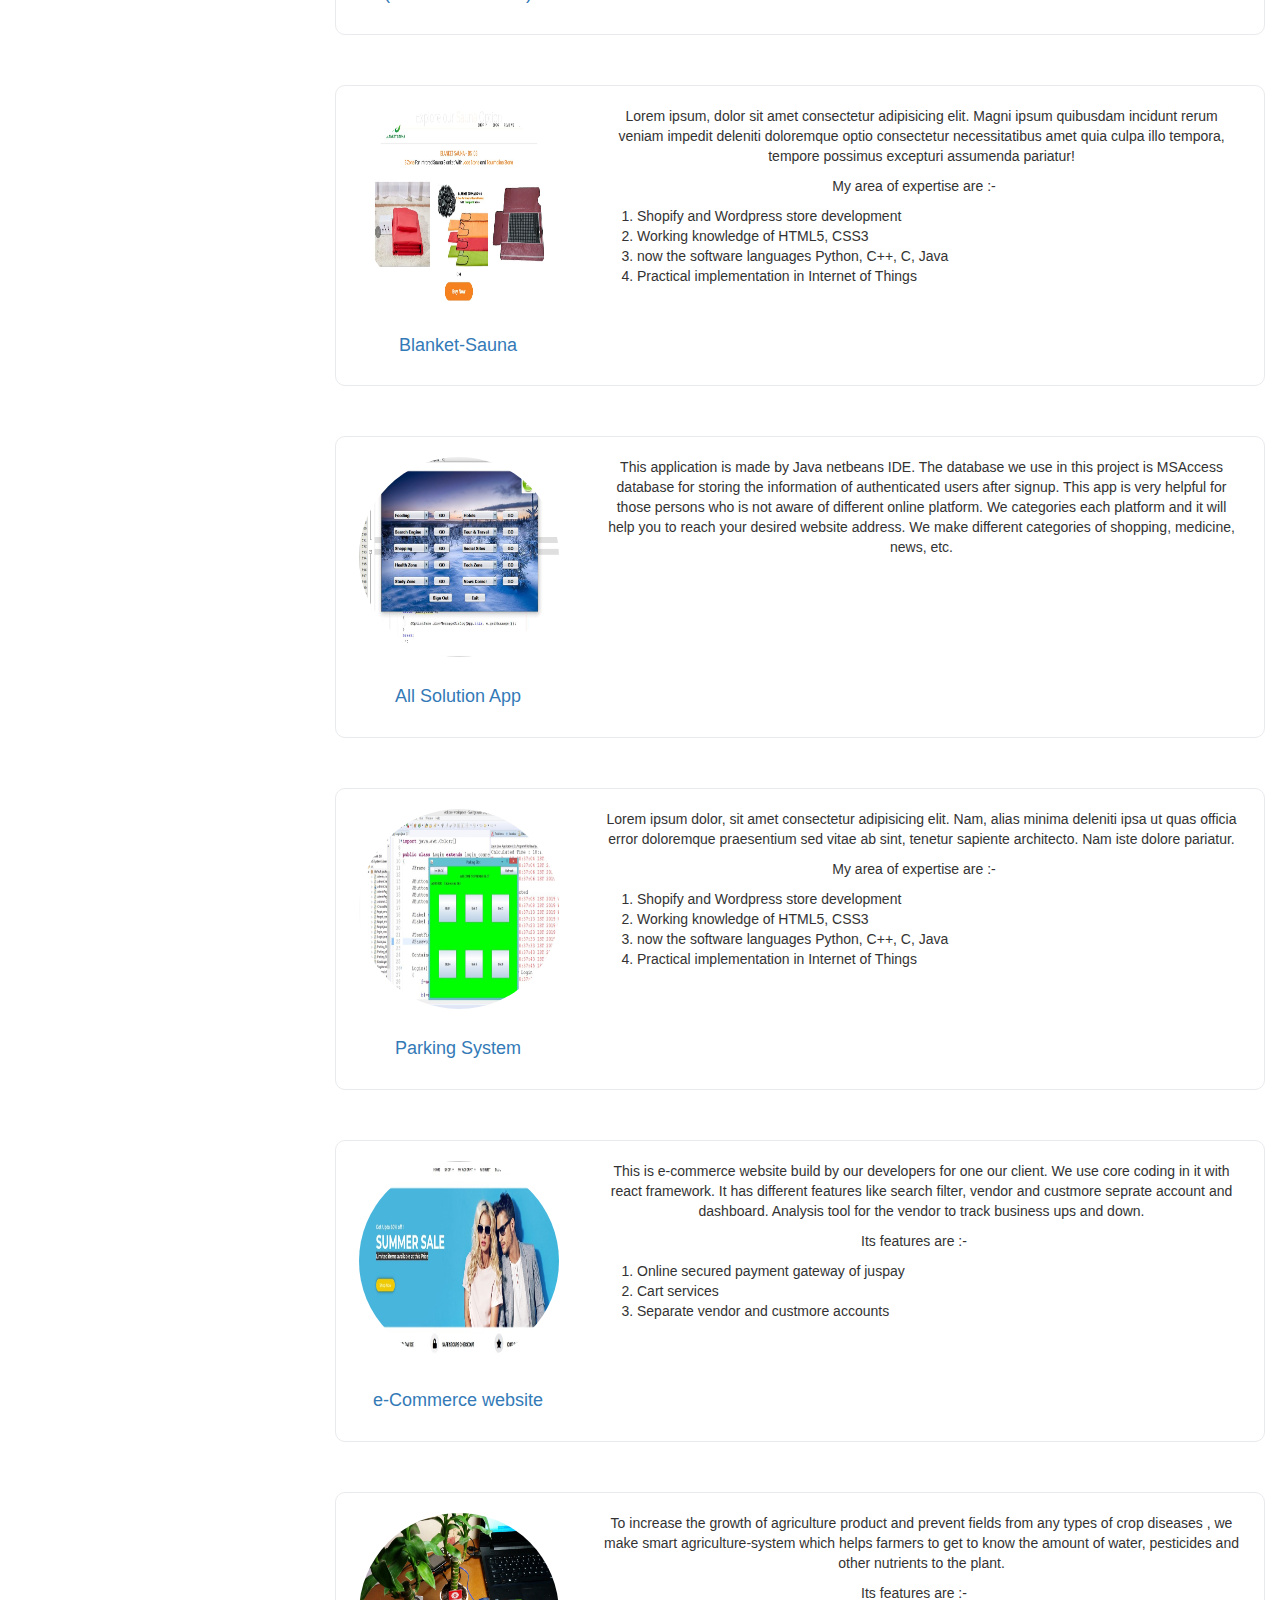
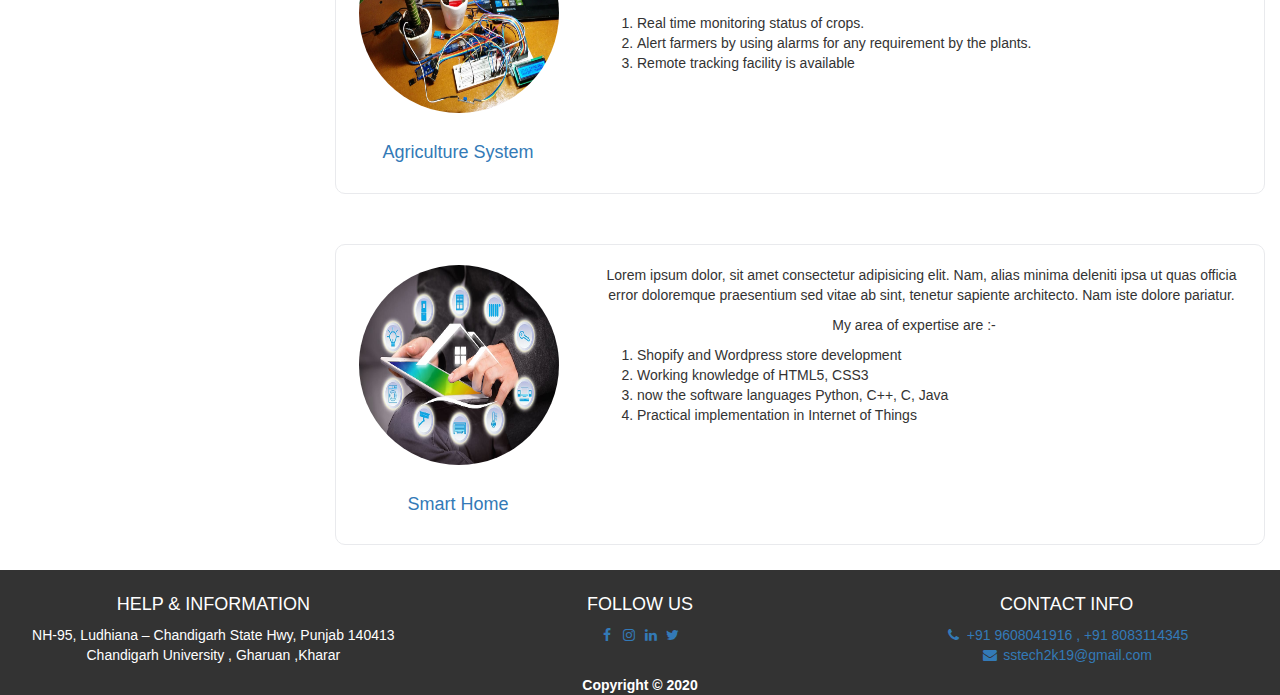
<file: pages/our-work.html>
<!doctype html>
<html lang="en">
    <head>
        <meta charset="utf-8">
        <meta http-equiv="X-UA-Compatible" content="IE=edge">
        <meta name="viewport" content="width=device-width, initial-scale=1">
        
        <title>Our Work | SS Tech </title>

        <link rel="stylesheet" href="../css/bootstrap.min.css">
        <link rel="stylesheet" href="../css/styles.css">  
        <!-- Load an icon library -->
        <link rel="stylesheet" href="https://cdnjs.cloudflare.com/ajax/libs/font-awesome/4.7.0/css/font-awesome.min.css">

    </head>

    <body>
      <!-- Start of Header-->
      <header>
            <nav id="header-nav" class="navbar navbar-default" >
                <div class="container-fluid">
                    
                    <div class="navbar-header">
                      <!--brand logo-->
                      <a class="pull-left" href="../index.html">
                        <img class="img-circle brand-logo" src="../images/chicken-lover.jpg" alt="SS Tech">
                      </a>
                        <!--brand name-->
                      <a href="../index.html" class="navbar-brand">
                        <h1 class="hidden-xs">Smart Solution<span>Technology</span></h1>
                        <h1 class="visible-xs">SS <span>Tech</span></h1>
                      </a>

                        <!--toggle get grouped for better mobile display-->
                      <button type="button" class="navbar-toggle collapsed" data-toggle="collapse" data-target="#collapsable-nav" aria-expanded="false" id="toggle-button">
                            <span class="sr-only">Toggle navigation</span>
                            <span class="icon-bar"></span>
                            <span class="icon-bar"></span>
                            <span class="icon-bar"></span>   
                      </button>
                    </div>

                    <div id="collapsable-nav" class="collapse navbar-collapse">
                         <ul id="nav-list" class="nav navbar-nav navbar-right">
                          <!--class="visible-xs"-->
                            <li>
                              <a href="about-us.html">
                                <br class="hidden-xs">About Us</a>
                            </li>
                            <li>
                              <a href="#our-work">
                                <br class="hidden-xs">Our Work</a>
                            </li>
                            <li class="active">
                              <a href="portfolio.html">
                                <br class="hidden-xs">Portfolio</a>
                            </li>
                            <li>
                              <a href="#blog">
                                <br class="hidden-xs">Blog</a>
                            </li>
                            <li>
                              <a href="#contact">
                                <br class="hidden-xs">Contact</a>
                            </li>
                            
                        </ul>
                     </div>
                  </div>
            </nav>
        </header>  <!-- End of Header-->

        <!-- left side nav-->
        <div class="container-fluid">
            <div class="row content">
              <div class="col-sm-3 sidenav hidden-xs" data-spy="affix" data-offset-top="130">
              <!--scroll indicator-->
                <div class="progress-container">
                  <div class="progress-bar" id="myBar"></div>
                </div>

                <h4>Smart Solution Technology</h4>
                <ul class="nav nav-pills nav-stacked" >
                  <li>
                    <a href="../index.html"><i class="fa fa-fw fa-home"></i>  Home</a>
                  </li>
                  <li>
                    <a href="about-us.html"><i class="fa fa-fw fa-user"></i>  About Us</a>
                  </li>
                  <li class="active">
                    <a href="our-work.html"><i class="fa fa-book"></i>  Our Work</a>
                  </li>
                  <li>
                    <a href="portfolio.html"><i class="fa fa-bar-chart"></i>  Portfolio</a>
                  </li>
                  <li>
                    <a href="#contact"><i class="fa fa-fw fa-envelope"></i>  Contact</a>
                  </li>
                  <li>
                    <a href="#blog"><i class="fa fa-bullhorn"></i>  Blog</a>
                  </li>
                </ul>

                <br>

                <div class="input-group">
                  <input type="text" class="form-control" placeholder="Search..">
                  <span class="input-group-btn">
                    <button class="btn btn-default" type="button">
                      <span class="glyphicon glyphicon-search">
                      </span>
                    </button>
                  </span>
                </div>
                <br>
                
            </div> 

        <!--Right content--(Our work)-->

            <!--Top Section Start-->
            <div class="col-sm-9 pull-right">
              <h2 align="center"><strong>Our completed project </strong></h2>
              <h4 align="center">At SS Tech, our vision is always to build some thing innovative than existing one.</h4>
            </div>
            <!--Top Section End-->
            <div class="col-sm-9 pull-right member-box">

              <!--Air Purifier Section start-->
              <div class="indiviudal-box">              
                    <div class="col-sm-3 text-center">
                      <img class="img-circle member-img" src="../images/projects/air-purifier.JPG" alt="Air Purifier">
                      <br><br>
                      <h4 class="text-center" style="color: #337AB7;">Smart Air Purifier</h4>
                    </div>

                    <div class="col-sm-9">
                      <p class="text-center member-decription">
                      This is smart air purifier. It is very helpful in cleaning your surrounding air with very less amount of
                      energy and also it can move from one place to other automatically once it detected that surrounding air cleaned,
                      it shift to another area. It doesn't emit any harmful gases while filteration. Air goes throught three
                      process air filteration chamber in it
                      <br>
                       <p align="center">Its Features :- </p>
                       <ol style="margin-left: 50px;">
                         <li> Automatically on and off Features</li>
                         <li> Mobility for moving one room to another room</li>
                         <li> Iot enabled control configutation</li>
                       </ol>
                    </div>
              </div>
              <!--Air Purifier Section end-->

              <!--Air Purifier Section start-->
              <div class="indiviudal-box">              
                <div class="col-sm-3 text-center">
                  <img class="img-circle member-img" src="../images/projects/smart-robot.jpg" alt="smart-robot">
                  <br><br>
                  <h4 class="text-center" style="color: #337AB7;">Smart Robot</h4>
                </div>

                <div class="col-sm-9">
                  <p class="text-center member-decription">
                  Smart robot is build for the purpose of Home automation and for security purpose also. It will helpful in controlling
                  all your home appliance by voice commands. It keep tracks your home from any intruder. It is embedded with different sensors
                  for real time monitoring like ultrasonic sensor, IR sensor, camera and etc.
                  <br>
                   <p align="center">Its feature :- </p>
                   <ol style="margin-left: 50px;">
                     <li> Voice Command accessbility</li>
                     <li> It can move also according to your instruction</li>
                     <li> Embedded with camera for real time security</li>
                     <li> Home automation features </li>
                   </ol>
                </div>
          </div>
          <!--Air Purifier Section end-->
          
              <!--Air Purifier Section start-->
              <div class="indiviudal-box">              
                <div class="col-sm-3 text-center">
                  <img class="img-circle member-img" src="../images/projects/mindlay explorer.jpg" alt="mindlay">
                  <br><br>
                  <h4 class="text-center" style="color: #337AB7;">Mindlay Explorer website</h4>
                </div>

                <div class="col-sm-9">
                  <p class="text-center member-decription">
                  It is coporate company Mindlay Explorer responsive website made by us in year 2019.
                  This website is build on Wordpress platform. We also provide one year free hosting service form
                  our side.
                  <br>
                </div>
          </div>
          <!--Air Purifier Section end-->          

              <!--Air Purifier Section start-->
              <div class="indiviudal-box">              
                <div class="col-sm-3 text-center">
                  <img class="img-circle member-img" src="../images/projects/sstech.JPG" alt="SS Tech">
                  <br><br>
                  <h4 class="text-center" style="color: #337AB7;">SS Tech <br> (Previous website)</h4>
                </div>

                <div class="col-sm-9">
                  <p class="text-center member-decription">
                  This is our previou website of SS Tech and it also build on Wordpress platform. In this website, we use
                  woocommerce plugin for shopping cart and a lot more features. We have hands on of different useful plugin
                  of Wordpress.
                  <br>
                </div>
          </div>
          <!--Air Purifier Section end-->
          
              <!--Air Purifier Section start-->
              <div class="indiviudal-box">              
                <div class="col-sm-3 text-center">
                  <img class="img-circle member-img" src="../images/projects/blanket-sauna.JPG" alt="Blanket-Sauna">
                  <br><br>
                  <h4 class="text-center" style="color: #337AB7;">Blanket-Sauna</h4>
                </div>

                <div class="col-sm-9">
                  <p class="text-center member-decription">
                  Lorem ipsum, dolor sit amet consectetur adipisicing elit. Magni ipsum quibusdam incidunt rerum veniam impedit deleniti doloremque optio consectetur necessitatibus amet quia culpa illo tempora, tempore possimus excepturi assumenda pariatur!
                  <br>
                   <p align="center">My area of expertise are :- </p>
                   <ol style="margin-left: 50px;">
                     <li> Shopify and Wordpress store development</li>
                     <li> Working knowledge of HTML5, CSS3</li>
                     <li> now the software languages Python, C++, C, Java</li>
                     <li> Practical implementation in Internet of Things </li>
                   </ol>
                </div>
          </div>
          <!--Air Purifier Section end-->

              <!--Smart Robot start-->
              <div class="indiviudal-box">
                    <div class="col-sm-3 text-center">
                      <img class="img-circle member-img" src="../images/projects/All Solution App.jpg" alt="All Solution App">
                      <br><br>
                      <h4 class="text-center" style="color: #337AB7;">All Solution App</h4>
                    </div>

                    <div class="col-sm-9">
                      <p class="text-center member-decription">
                      This application is made by Java netbeans IDE. The database we use in this project is MSAccess database for storing
                      the information of authenticated users after signup. This app is very helpful for those persons
                      who is not aware of different online platform. We categories each platform and it will help you
                      to reach your desired website address. We make different categories of shopping, medicine, news, etc.
                      <br>
                    </div>
              </div>
              <!--Smart Robot Section end-->

              <!--Air Purifier Section end-->

              <!--Smart Robot start-->
              <div class="indiviudal-box">
                <div class="col-sm-3 text-center">
                  <img class="img-circle member-img" src="../images/projects/Parking System.jpg" alt="Parking System">
                  <br><br>
                  <h4 class="text-center" style="color: #337AB7;">Parking System</h4>
                </div>

                <div class="col-sm-9">
                  <p class="text-center member-decription">
                  Lorem ipsum dolor, sit amet consectetur adipisicing elit. Nam, alias minima deleniti ipsa ut quas officia error doloremque praesentium sed vitae ab sint, tenetur sapiente architecto. Nam iste dolore pariatur.
                  <br>
                   <p align="center">My area of expertise are :- </p>
                   <ol style="margin-left: 50px;">
                     <li> Shopify and Wordpress store development</li>
                     <li> Working knowledge of HTML5, CSS3</li>
                     <li> now the software languages Python, C++, C, Java</li>
                     <li> Practical implementation in Internet of Things </li>
                   </ol>
                </div>
          </div>
          <!--Smart Robot Section end-->
          
              <!--Air Purifier Section end-->

              <!--Smart Robot start-->
              <div class="indiviudal-box">
                <div class="col-sm-3 text-center">
                  <img class="img-circle member-img" src="../images/projects/e-Commerce.jpg" alt="e-Commerce">
                  <br><br>
                  <h4 class="text-center" style="color: #337AB7;">e-Commerce website</h4>
                </div>

                <div class="col-sm-9">
                  <p class="text-center member-decription">
                  This is e-commerce website build by our developers for one our client. We use core coding in it with react framework.
                  It has different features like search filter, vendor and custmore seprate account and dashboard. Analysis tool for the 
                  vendor to track business ups and down.
                  <br>
                   <p align="center">Its features are :- </p>
                   <ol style="margin-left: 50px;">
                     <li> Online secured payment gateway of juspay</li>
                     <li> Cart services</li>
                     <li> Separate vendor and custmore accounts</li>
                   </ol>
                </div>
          </div>
          <!--Smart Robot Section end-->
          
              <!--Air Purifier Section end-->

              <!--Smart Robot start-->
              <div class="indiviudal-box">
                <div class="col-sm-3 text-center">
                  <img class="img-circle member-img" src="../images/projects/agriculture-system.jpg" alt="agriculture-system">
                  <br><br>
                  <h4 class="text-center" style="color: #337AB7;">Agriculture System</h4>
                </div>

                <div class="col-sm-9">
                  <p class="text-center member-decription">
                    To increase the growth of agriculture product and prevent fields from any types of crop diseases
                    , we make smart agriculture-system which helps farmers to get to know the amount of water, pesticides and other nutrients 
                    to the plant.
                  <br>
                   <p align="center">Its features are :- </p>
                   <ol style="margin-left: 50px;">
                     <li> Real time monitoring status of crops.</li>
                     <li> Alert farmers by using alarms for any requirement by the plants.</li>
                     <li> Remote tracking facility is available</li>
                   </ol>
                </div>
          </div>
          <!--Smart Robot Section end-->
          
              <!--Air Purifier Section end-->

              <!--Smart Robot start-->
              <div class="indiviudal-box">
                <div class="col-sm-3 text-center">
                  <img class="img-circle member-img" src="../images/projects/smart-home.jpg" alt="Smart Home">
                  <br><br>
                  <h4 class="text-center" style="color: #337AB7;">Smart Home</h4>
                </div>

                <div class="col-sm-9">
                  <p class="text-center member-decription">
                  Lorem ipsum dolor, sit amet consectetur adipisicing elit. Nam, alias minima deleniti ipsa ut quas officia error doloremque praesentium sed vitae ab sint, tenetur sapiente architecto. Nam iste dolore pariatur.
                  <br>
                   <p align="center">My area of expertise are :- </p>
                   <ol style="margin-left: 50px;">
                     <li> Shopify and Wordpress store development</li>
                     <li> Working knowledge of HTML5, CSS3</li>
                     <li> now the software languages Python, C++, C, Java</li>
                     <li> Practical implementation in Internet of Things </li>
                   </ol>
                </div>
          </div>
          <!--Smart Robot Section end-->          

            </div><!--End Right content--(col-sm-9 pull-right)-->




        </div><!--End ROW content-->
      </div><!--End Container-fluid-->


        <!--footer-->

        <footer class="container-fluid">
          <div class="row text-center">
              <div class="col-sm-4">
                <h4>HELP & INFORMATION</h4>
                <p>NH-95, Ludhiana – Chandigarh State Hwy, Punjab 140413
                  <br>
                  Chandigarh University , Gharuan ,Kharar
                </p>
              </div>

              <div class="col-sm-4">
                <h4>FOLLOW US</h4>
                <a href="#"><i class="fa fa-fw fa-facebook"></i></a>
                <a href="#"><i class="fa fa-fw fa-instagram"></i></a>
                <a href="#"><i class="fa fa-fw fa-linkedin"></i></a>
                <a href="#"><i class="fa fa-fw fa-twitter"></i></a>
 
              </div>

              <div class="col-sm-4">
                <h4>CONTACT INFO</h4>
                <a href="tel:+919608041916"><i class="fa fa-fw fa-phone"></i> +91 9608041916 ,</a>
                <a href="tel:+918083114345">+91 8083114345</a>
                <br>
                <a href="mailto:sstech2k19@gmail.com"><i class="fa fa-fw fa-envelope"></i> sstech2k19@gmail.com</a>
              </div>
          </div>

          <div class="row text-center">
              <strong>Copyright &copy; 2020</strong>
          </div>
        </footer>

        <script src="../js/jquery-2.1.4.min.js"></script>
        <script src="../js/bootstrap.min.js"></script>
        <script src="../js/script.js"></script>
    </body>

</html>
</file>
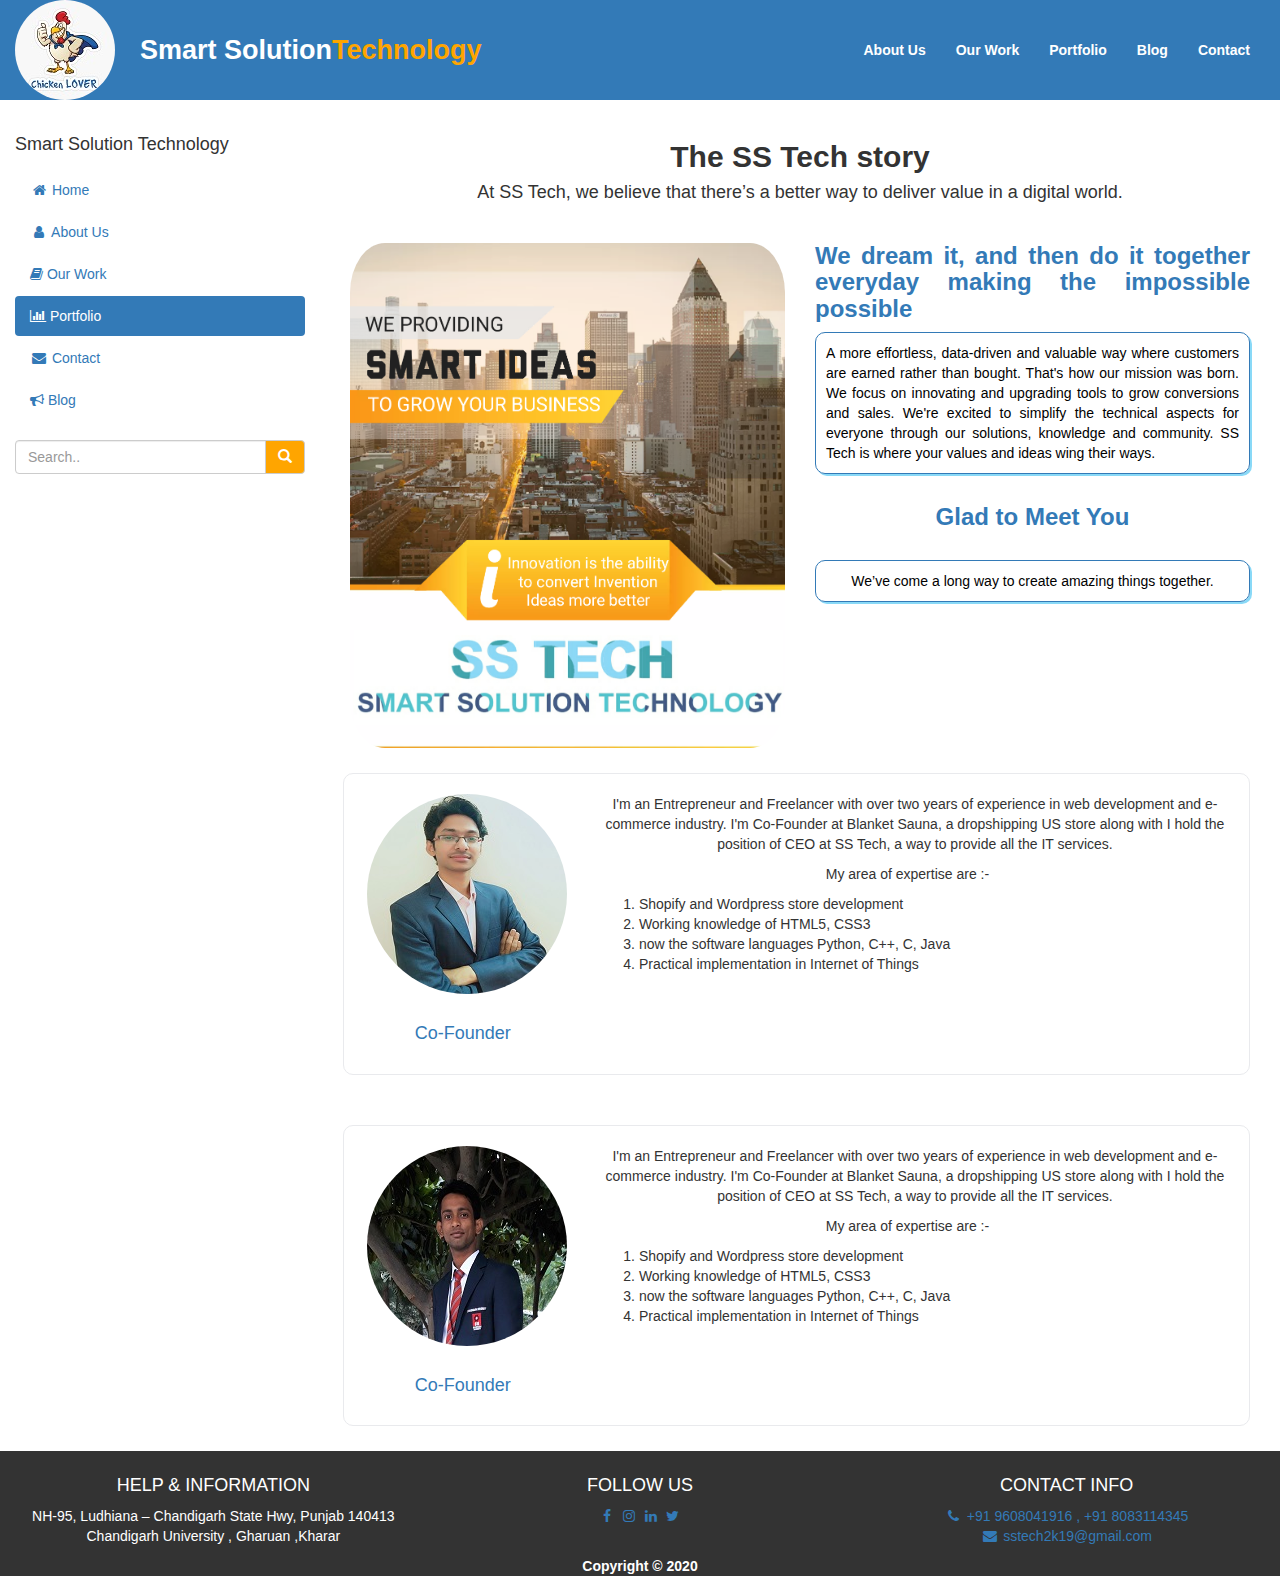
<file: pages/portfolio.html>
<!doctype html>
<html lang="en">
    <head>
        <meta charset="utf-8">
        <meta http-equiv="X-UA-Compatible" content="IE=edge">
        <meta name="viewport" content="width=device-width, initial-scale=1">
        
        <title>Portfolio | SS Tech </title>

        <link rel="stylesheet" href="../css/bootstrap.min.css">
        <link rel="stylesheet" href="../css/styles.css">  
        <!-- Load an icon library -->
        <link rel="stylesheet" href="https://cdnjs.cloudflare.com/ajax/libs/font-awesome/4.7.0/css/font-awesome.min.css">

    </head>

    <body>
      <!-- Start of Header-->
      <header>
            <nav id="header-nav" class="navbar navbar-default" >
                <div class="container-fluid">
                    
                    <div class="navbar-header">
                      <!--brand logo-->
                      <a class="pull-left" href="../index.html">
                        <img class="img-circle brand-logo" src="../images/chicken-lover.jpg" alt="SS Tech">
                      </a>
                        <!--brand name-->
                      <a href="../index.html" class="navbar-brand">
                        <h1 class="hidden-xs">Smart Solution<span>Technology</span></h1>
                        <h1 class="visible-xs">SS <span>Tech</span></h1>
                      </a>

                        <!--toggle get grouped for better mobile display-->
                      <button type="button" class="navbar-toggle collapsed" data-toggle="collapse" data-target="#collapsable-nav" aria-expanded="false" id="toggle-button">
                            <span class="sr-only">Toggle navigation</span>
                            <span class="icon-bar"></span>
                            <span class="icon-bar"></span>
                            <span class="icon-bar"></span>   
                      </button>
                    </div>

                    <div id="collapsable-nav" class="collapse navbar-collapse">
                         <ul id="nav-list" class="nav navbar-nav navbar-right">
                          <!--class="visible-xs"-->
                            <li>
                              <a href="about-us.html">
                                <br class="hidden-xs">About Us</a>
                            </li>
                            <li>
                              <a href="our-work.html">
                                <br class="hidden-xs">Our Work</a>
                            </li>
                            <li class="active">
                              <a href="portfolio.html">
                                <br class="hidden-xs">Portfolio</a>
                            </li>
                            <li>
                              <a href="#blog">
                                <br class="hidden-xs">Blog</a>
                            </li>
                            <li>
                              <a href="#contact">
                                <br class="hidden-xs">Contact</a>
                            </li>
                            
                        </ul>
                     </div>
                  </div>
            </nav>
        </header>  <!-- End of Header-->

        <!-- left side nav-->
        <div class="container-fluid">
            <div class="row content">
              <div class="col-sm-3 sidenav hidden-xs" data-spy="affix" data-offset-top="130">
              <!--scroll indicator-->
                <div class="progress-container">
                  <div class="progress-bar" id="myBar"></div>
                </div>

                <h4>Smart Solution Technology</h4>
                <ul class="nav nav-pills nav-stacked" >
                  <li>
                    <a href="../index.html"><i class="fa fa-fw fa-home"></i>  Home</a>
                  </li>
                  <li>
                    <a href="about-us.html"><i class="fa fa-fw fa-user"></i>  About Us</a>
                  </li>
                  <li>
                    <a href="our-work.html"><i class="fa fa-book"></i>  Our Work</a>
                  </li>
                  <li class="active">
                    <a href="portfolio.html"><i class="fa fa-bar-chart"></i>  Portfolio</a>
                  </li>
                  <li>
                    <a href="#contact"><i class="fa fa-fw fa-envelope"></i>  Contact</a>
                  </li>
                  <li>
                    <a href="#blog"><i class="fa fa-bullhorn"></i>  Blog</a>
                  </li>
                </ul>

                <br>

                <div class="input-group">
                  <input type="text" class="form-control" placeholder="Search..">
                  <span class="input-group-btn">
                    <button class="btn btn-default" type="button">
                      <span class="glyphicon glyphicon-search">
                      </span>
                    </button>
                  </span>
                </div>
                <br>
                
            </div> 

        <!--Right content--(Portfolio)-->

            <!--Top Section Start-->
            <div class="col-sm-9 pull-right">
              <h2 align="center"><strong>The SS Tech story</strong></h2>
              <h4 align="center">At SS Tech, we believe that there’s a better way to deliver value in a digital world.</h4>

              <img src="../images/ss-tech-banner.png" id="sstech-banner" class="col-md-6 col-sm-6 col-xs-12" alt="SS Tech Banner">
 
              <div class="col-md-6 col-sm-6 col-xs-12">
                <h3 style="font-size: 24px; text-align: justify; margin: 0px auto; padding-top: 30px; padding-bottom: 0px; color: #337ab7;"><strong>We dream it, and then do it together everyday making the impossible possible</strong></h3>

                  <p class="AboutPageContent" style="margin: 10px auto;">A more effortless, data-driven and valuable way where customers are earned rather than bought. That's how our mission was born. We focus on innovating and upgrading tools to grow conversions and sales. We're excited to simplify the technical aspects for everyone through our solutions, knowledge and community. SS Tech is where your values and ideas wing their ways. </p>
              </div>

                <div class="col-md-6 col-lg-6 col-sm-12 col-xs-12">
                    <h3 style="color: #337ab7; font-size: 24px;"><strong>Glad to Meet You</strong></h3>
                    <h4 class="AboutPageContent" style="text-align: center;">We’ve come a long way to create amazing things together.</h4>
                </div>
              </div> 
            </div>
            <!--Top Section End-->
            <div class="col-sm-9 pull-right member-box">

              <!--Co-Founder Section start-->
              <div class="indiviudal-box">              
                    <div class="col-sm-3 text-center">
                      <img class="img-circle member-img" src="../images/abhishek-kumar-singh-ceo.jpg" alt="Abhishek Kumar Singh-CEO">
                      <br><br>
                      <h4 class="text-center" style="color: #337AB7;">Co-Founder</h4>
                    </div>

                    <div class="col-sm-9">
                      <p class="text-center member-decription">
                      I'm an Entrepreneur and Freelancer with over two years of experience in web development and e-commerce industry. I'm Co-Founder at Blanket Sauna, a dropshipping US store along with I hold the position of CEO at SS Tech, a way to provide all the IT services.
                      <br>
                       <p align="center">My area of expertise are :- </p>
                       <ol style="margin-left: 50px;">
                         <li> Shopify and Wordpress store development</li>
                         <li> Working knowledge of HTML5, CSS3</li>
                         <li> now the software languages Python, C++, C, Java</li>
                         <li> Practical implementation in Internet of Things </li>
                       </ol>
                    </div>
              </div>
              <!--Co-Founder Section end-->

              <!--Founder Section start-->
              <div class="indiviudal-box">
                    <div class="col-sm-3 text-center">
                      <img class="img-circle member-img" src="../images/sushant-kumar-ray-founder.jpg" alt="Abhishek Kumar Singh-CEO">
                      <br><br>
                      <h4 class="text-center" style="color: #337AB7;">Co-Founder</h4>
                    </div>

                    <div class="col-sm-9">
                      <p class="text-center member-decription">
                      I'm an Entrepreneur and Freelancer with over two years of experience in web development and e-commerce industry. I'm Co-Founder at Blanket Sauna, a dropshipping US store along with I hold the position of CEO at SS Tech, a way to provide all the IT services.
                      <br>
                       <p align="center">My area of expertise are :- </p>
                       <ol style="margin-left: 50px;">
                         <li> Shopify and Wordpress store development</li>
                         <li> Working knowledge of HTML5, CSS3</li>
                         <li> now the software languages Python, C++, C, Java</li>
                         <li> Practical implementation in Internet of Things </li>
                       </ol>
                    </div>
              </div>
              <!--Founder Section end-->

            </div><!--End Right content--(col-sm-9 pull-right)-->




        </div><!--End ROW content-->
      </div><!--End Container-fluid-->


        <!--footer-->

        <footer class="container-fluid">
          <div class="row text-center">
              <div class="col-sm-4">
                <h4>HELP & INFORMATION</h4>
                <p>NH-95, Ludhiana – Chandigarh State Hwy, Punjab 140413
                  <br>
                  Chandigarh University , Gharuan ,Kharar
                </p>
              </div>

              <div class="col-sm-4">
                <h4>FOLLOW US</h4>
                <a href="#"><i class="fa fa-fw fa-facebook"></i></a>
                <a href="#"><i class="fa fa-fw fa-instagram"></i></a>
                <a href="#"><i class="fa fa-fw fa-linkedin"></i></a>
                <a href="#"><i class="fa fa-fw fa-twitter"></i></a>
 
              </div>

              <div class="col-sm-4">
                <h4>CONTACT INFO</h4>
                <a href="tel:+919608041916"><i class="fa fa-fw fa-phone"></i> +91 9608041916 ,</a>
                <a href="tel:+918083114345">+91 8083114345</a>
                <br>
                <a href="mailto:sstech2k19@gmail.com"><i class="fa fa-fw fa-envelope"></i> sstech2k19@gmail.com</a>
              </div>
          </div>

          <div class="row text-center">
              <strong>Copyright &copy; 2020</strong>
          </div>
        </footer>

        <script src="../js/jquery-2.1.4.min.js"></script>
        <script src="../js/bootstrap.min.js"></script>
        <script src="../js/script.js"></script>
    </body>

</html>
</file>
<file: css/styles.css>
/* css variables */ 
@import url(./partials/_variables.css);

/* import global styling */ 
@import url(./partials/_global.css);


*{
  margin: 0px;
  padding: 0px;
}
#header-nav
{
  background-color:#337AB7;
  border-radius: 0;
  border:0;
}
.navbar-brand h1
{
  color: white;
  font-size: 1.5em;
  font-weight: bold;
  margin-top: 0px;
  margin-bottom: 0px;
  line-height: .75;
  padding-top: 25px;
  padding-left: 25px;
}

h1 > span
{
  color: orange;
}

div > h3{
  padding-top: 20px;
  padding-bottom: 20px;
  text-align: center;
  font-size: 35px;
  margin: 0px;
}

.list{
  text-align: justify;
  font-size: 16px;
  margin-left: 100px;
}

.listHeading {
  margin-top: 10px;

}
ul li{
  margin-top: 5px;
}

.service{
  font-size: 20px;
  text-align: center;
  padding: 10px 0px;
  border: 1px solid #E9EAED;
  background-color: #337AB7;
  color: #fff;
  border-radius: 10px;
}



/*---------------------Home Page Portfolio-------------------------*/


.text-uppercase, .text-secondary{
  text-transform: uppercase;
}


.project-area{
    padding: 4rem 0;
}

.project-area .button-group button{
    background: transparent;
    border: none;
    font: normal 500 16px/130px var(--roboto);
    text-transform: uppercase;
}

.project-area .button-group button + button{
    padding-left: 3rem;
}

.project-area .grid .our-project > .title h4{
    font: normal 700 25px/12px var(--roboto);
}

.project-area .grid .our-project .img a:hover img{
    filter: brightness(1.1) drop-shadow(1px 8px 30px #b1afaf);
}

.row .element-item .img .img-fluid {
  width: 100%;
}
/*-------------------Homepage portfolio end-----------------------*/


.btn{                            /*Button Get Connect and Enquiry*/
  background-color: #ffa500; 
  color: #fff;
}

.btn:hover{                   /*Button Get Connect and Enquiry*/
  text-decoration: none;
  color:#fff;
  background-color: #2a73cc;
}

.PageContent{                 /*Web and App development, Data Science and ML section*/
  text-align: justify;
  padding: 10px;
  font-size: 16px;
  line-height: 30px;
  color: #000;
  border:1px solid #337AB7;
  border-radius: 10px;
  box-shadow: 2px 2px #ffa500;
}

.AboutPageContent{          /*About Page Content*/
  text-align: justify;
  padding: 10px;
  font-size: 14px;
  line-height: 20px;
  color: #000;
  border:1px solid #337AB7;
  border-radius: 10px;
  box-shadow: 2px 2px #89d9f7;
}


/*.nav-pills>li.active>a{
  color: #337ab7;
  background-color: #fff;
}*/



.navbar-brand h1:hover, .navbar-brand h1:focus 
{
  text-decoration: none;
}
#toggle-button
{
  background-color: white;
  border:1px solid #337AB7;
  margin-top: 25px;
}

.navbar-default .navbar-collapse
{
    border: 0px;
    margin-bottom: 0px;
}
/*
#nav-list a:hover {
    background-color: #d8d4d4;
}*/
#nav-list a 
{
  color: white;
  text-align: center;
  background-color: #337AB7;
/*  border: 1px solid white;*/
  font-weight: bold;
}

@media(max-width: 767px) 
{
  .navbar-brand h1
  {
    padding-left: 3px;
  }
}

.progress-container 
{
  width: 100%;
  height: 5px;
  position: left;
  /*background: #ccc;*/
}

.progress-bar 
h4 > a{
  height: 5px;
  background: #337AB7;
  width: 0%;
}

/*Side-bar menu*/
.affix 
{
    top: 20px;
    z-index: 9999 !important;
}

/*Footer*/
footer
{
  background-color: #333333;
  color: white;
  padding-top: 15px;
}


/*--------------------------Portfolio-------------------------*/

#sstech-banner
{
  margin: 30px auto 0px auto;
  border-radius: 50px;
}
.member-box
{
  /*background-color: red;*/
}
.indiviudal-box
{
  /*background-color: green;*/
  margin-top:25px;
  margin-bottom: 25px; 
  padding:20px 8px;
  float: left;
  border: 1px solid #E9EAED;
  border-radius: 10px;

}
.member-img
{
  width: 200px;
  height: 200px;
 
}
.member-decription
{
  padding-left: 15px;
}
/*Media query for the member images */
@media (min-width: 768px) and (max-width:980px)
{
    .member-img
    {
      width: 170px;
      height: 170px;
    }
    .member-decription
    {
      padding-left: 25px;
    }
}

/*--------------------------About-us------------------------*/
.progress 
{
    height: 18px !important;
}
.total-skill-box
{
    /*background-color: green;*/
}
@media (max-width:767px)
{
    .pull-right
    {
      float:none !important;
    }
    .total-skill-box
    {
        margin-top: 30px;
        margin-bottom: 30px;
    }
    
}
.know-more 
{
    float:right;
}
.know-more:hover
{
    text-decoration: none;
}

/*Testimonial*/

.inside-box
{
    background-color: white;
    padding: 20px 20px;
    margin-bottom: 25px;
   /* border: 1px solid #E9EAED;*/
    box-shadow: 0px 2px 12px rgba(0, 0, 0, 0.08);
}
.testimonial-img
{
    float: left;
    margin-right: 8px;
}
</file>
<file: css/responsive.css>
/* if the viewport is equal to 340px or less than that */ 
@media only screen and (max-width: 340px){
    .header_area .main-menu .navbar,
    .header_area .main-menu .navbar .navbar-brand,
    .site-main .subscribe-us-area .subscribe .subscribe-title,
    .site-main .subscribe-us-area .subscribe .subscribe-title p, h4,
    .site-main .services-area,
    .site-main .subscribe-us-area .subscribe
    {
        padding: 2%;
        margin: 0%;
    }

    .site-main .site-banner .site-title h1{
        font-size: 41px;
    }

    .site-main .subscribe-us-area .subscribe form .input-textbox input{
        width: 15rem    !important;
    }

    .site-main > .services-area .services{
        width: 13rem;
    }

}


/* if the viewport is equal to 340px or less than that */ 
@media only screen and (max-width: 792px){
    .site-main .about-area .about-title h2 > span{
        font-size: 31px;
        letter-spacing: 10px;
    }

    .site-main .brand-area .experience-area .years-area{
        padding-left: 1%;
        width: 49%;
    }

    .site-main .brand-area .experience-area .bg-panel{
        margin-left: 30%;
        width: 80%;   
    }

    .site-main .brand-area .experience-area .call-area{
        padding-left: 3%;
    }

    .site-main .project-area .button-group button{
        font: normal 500 18px/40px var(--roboto);
    }

    .site-main .about-area .about-title p{
        padding: 0%;
    }

    .site-main .subscribe-us-area .subscribe form .input-textbox input{
        width: 20rem;
        margin: 5%;
    }
}



/* if the viewport is equal to 1910px or less than that */ 
@media only screen and (max-width: 1910px){
    .header_area .main-menu .navbar{
        padding: 1rem;
    }

    .container{
        max-width: 90%;
    }

    .site-main .brand-area,
    .site-main .services-area .services-title,
    .site-main .about-area{
        padding: 3% 4%;
    }


}
</file>
